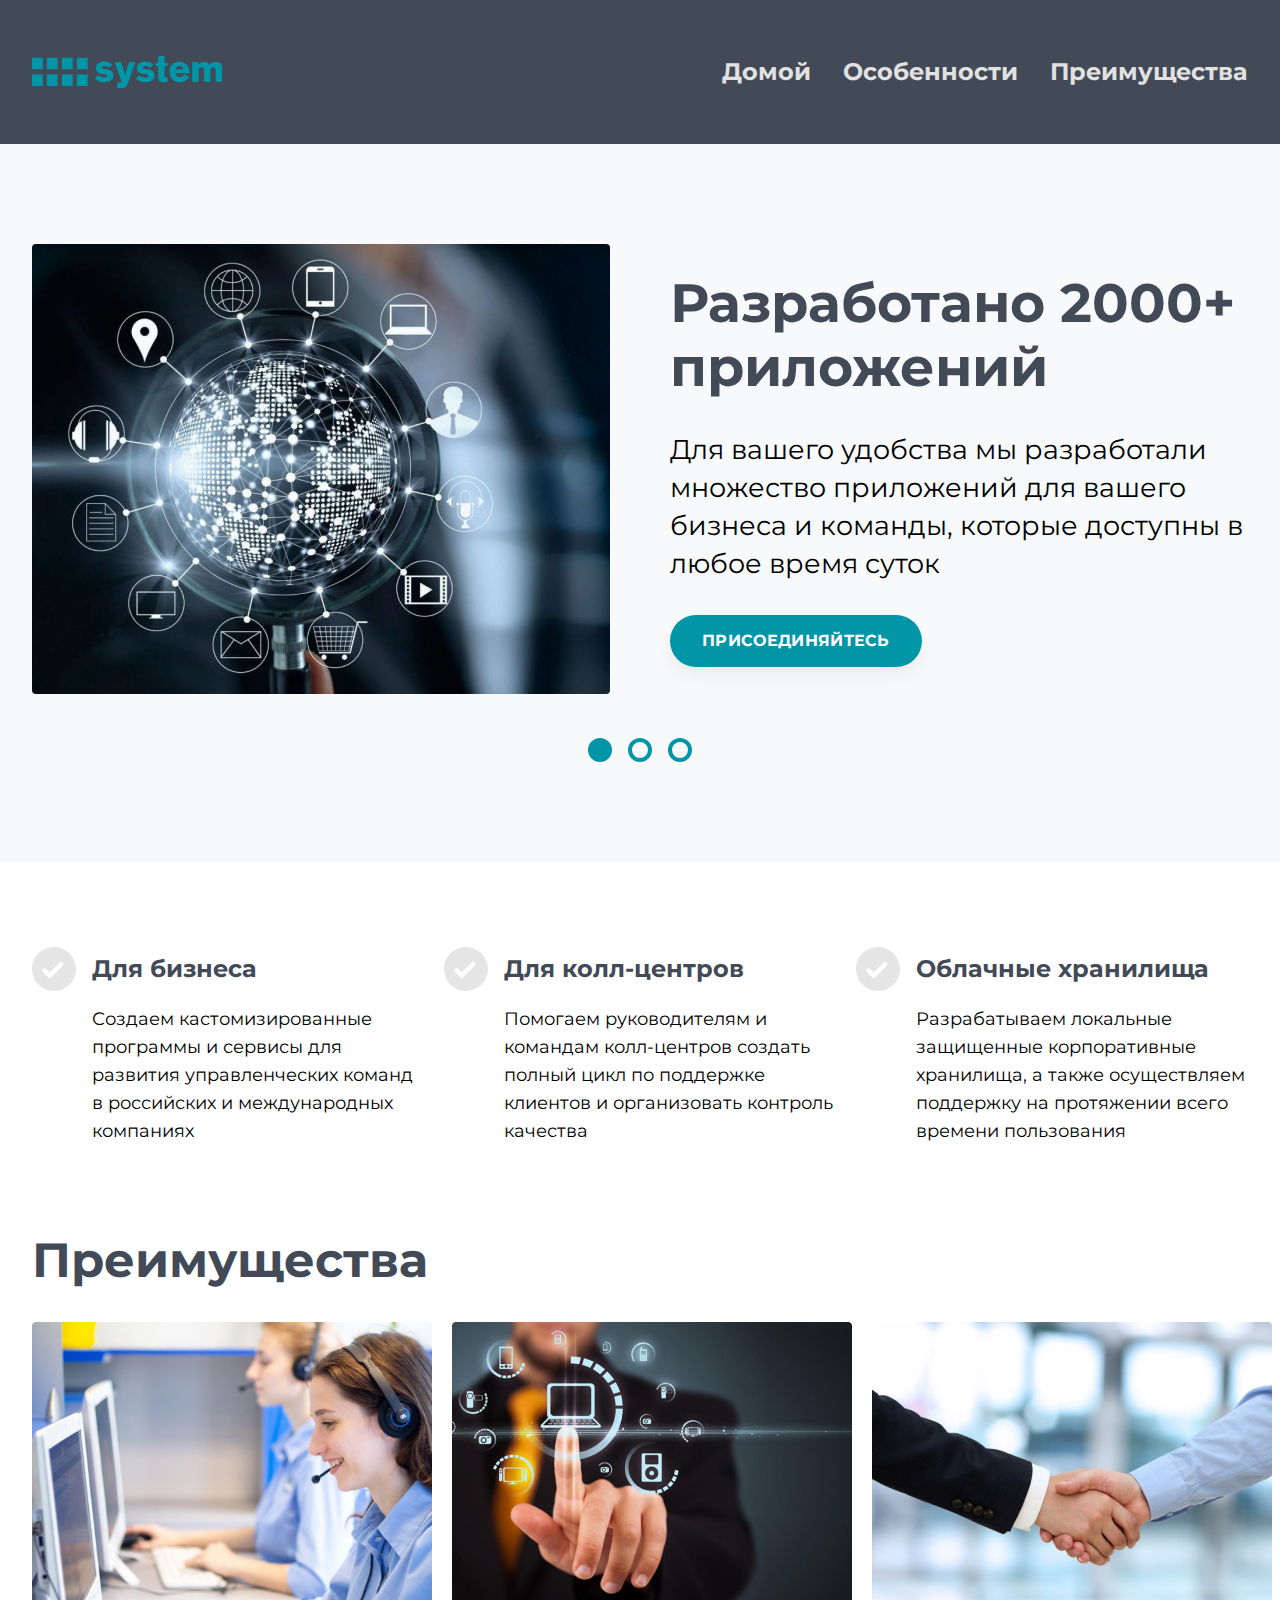
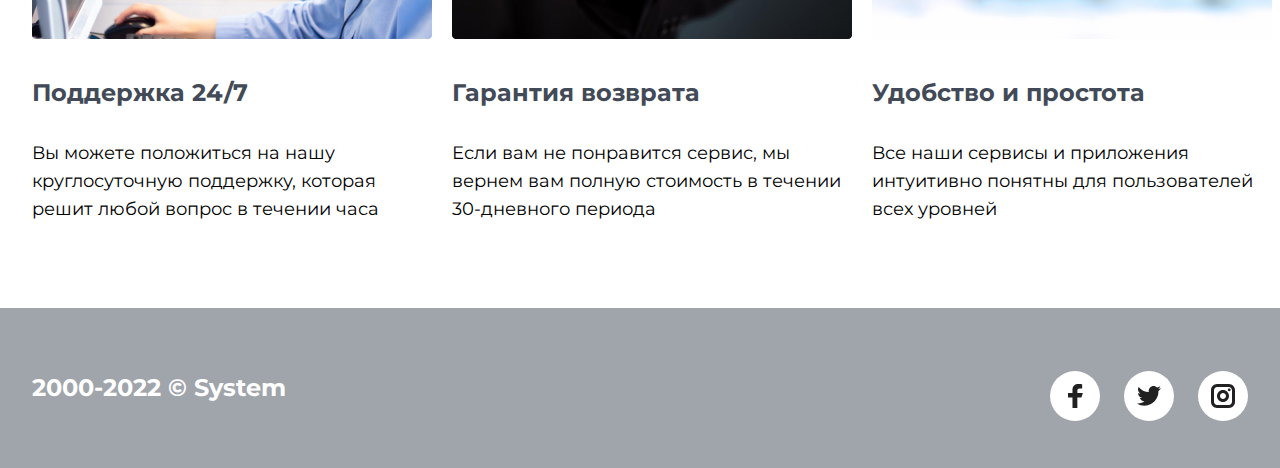
<file: index.html>
<!DOCTYPE html>
<html lang="en">
<head>
    <meta charset="UTF-8">
    <meta name="viewport" content="width=device-width, initial-scale=1">
    <meta name="discription" content="Study hard">

    <title>FE Intensive</title>

    <link rel="preconnect" href="https://fonts.googleapis.com">
    <link rel="preconnect" href="https://fonts.gstatic.com" crossorigin>
    <link href="https://fonts.googleapis.com/css2?family=Montserrat:wght@400;700&display=swap" rel="stylesheet">

    <link rel="stylesheet" href="reset.css">
    <link rel="stylesheet" href="style.css">
    
</head>
<body>
    <div class="app" id="app">
       <header class="app__header header">
        <div class="header__container container">
            <a href="/" class="header__logo">
                <img src="assets/Logo.svg" alt="SYSTEM" 
                width="190" height="32"
                class="header__logo">
            </a>
            <nav class="header_menu">
                <ul class="header_menu-list">
                    <li class="header__menu-item">
                        <a href="#app" class="header__menu-link">Домой</a>
                    </li>
                    <li class="header__menu-item">
                        <a href="#features" class="header__menu-link">Особенности</a>
                    </li>
                    <li class="header__menu-item">
                        <a href="#benefits" class="header__menu-link">Преимущества</a>
                    </li>
                </ul>
            </nav>
        </div>
       </header>
       <main class="app__main">
            <section class="hero">
                <div class="hero__conteiner container">
                    <div class="hero__content">
                        <figure class="hero__figure">
                            <img src="assets/hero_1.jpg" alt=""
                             class="hero__image"/>
                        </figure>
                        <div class="hero__text">
                            <h1 class="hero__title">
                                Разработано 2000+ приложений
                            </h1>
                            <div class="hero__subtitle">
                                Для вашего удобства мы разработали множество приложений для
                                вашего бизнеса и команды, которые доступны 
                                в любое время суток
                            </div>
                            <button class="hero__button">
                                Присоединяйтесь
                            </button>
                        </div>
                    </div>
                    <div class="hero__dots">
                        <span class="hero__dot active"></span>
                        <span class="hero__dot"></span>
                        <span class="hero__dot"></span>
                    </div>
                </div>
            </section>
            <section class="features" id="features">
                <div class="features__container container">
                    <div class="features__list">
                        <div class="features__item">
                            <img src="assets/Vector.svg" alt="check" width="44" height="44" class="features__item-icon"/>
                            <div class="features__item-content">
                                <h3 class="features__item-title">
                                    Для бизнеса
                                </h3>
                                <p class="features__item-caption">
                                    Создаем кастомизированные программы и сервисы
                                    для развития управленческих команд в российских и
                                    международных компаниях
                                </p>
                            </div>
                        </div>
                        <div class="features__item">
                            <img src="assets/Vector.svg" alt="check" width="44" height="44" class="features__item-icon"/>
                            <div class="features__item-content">
                                <h3 class="features__item-title">
                                    Для колл-центров
                                </h3>
                                <p class="features__item-caption">
                                    Помогаем руководителям и командам колл-центров создать полный цикл по поддержке клиентов и
                                    организовать контроль качества
                                </p>
                            </div>
                        </div>
                        <div class="features__item">
                            <img src="assets/Vector.svg" alt="check" width="44" height="44" class="features__item-icon"/>
                            <div class="features__item-content">
                                <h3 class="features__item-title">
                                    Облачные хранилища
                                </h3>
                                <p class="features__item-caption">
                                    Разрабатываем локальные защищенные
                                    корпоративные хранилища, а также осуществляем
                                    поддержку на протяжении всего времени
                                    пользования
                                </p>
                            </div>
                        </div>
                    </div>
                </div>      
            </section>
            <section class="benefits" id="benefits">
                <div class="benefits__container container">
                    <h2 class="benefits__title">
                        Преимущества
                    </h2>
                    <div class="benefits__list">
                        <div class="benefits__item">
                            <figure class="benefits__item-figure">
                                <img src="assets/Support.jpg" alt="support" class="benefits__item-img">
                            </figure>
                            <div class="benefits__item-content">
                                <div class="benefits__item-title">
                                    Поддержка 24/7
                                </div>
                                <div class="benefits__item-caption">
                                    Вы можете положиться на нашу круглосуточную
                                    поддержку, которая решит любой вопрос в течении часа
                                </div>
                            </div>
                        </div>

                        <div class="benefits__item">
                            <figure class="benefits__item-figure">
                                <img src="assets/Warranty.jpg" alt="warranty" class="benefits__item-img">
                            </figure>
                            <div class="benefits__item-content">
                                <div class="benefits__item-title">
                                    Гарантия возврата
                                </div>
                                <div class="benefits__item-caption">
                                    Если вам не понравится сервис, мы вернем вам
                                    полную стоимость в течении 30-дневного периода
                                </div>
                            </div>
                        </div>

                        <div class="benefits__item">
                            <figure class="benefits__item-figure">
                                <img src="assets/Simplicity.jpg" alt="simplicity" class="benefits__item-img">
                            </figure>
                            <div class="benefits__item-content">
                                <div class="benefits__item-title">
                                    Удобство и простота
                                </div>
                                <div class="benefits__item-caption">
                                    Все наши сервисы и приложения интуитивно понятны
                                    для пользователей всех уровней
                                </div>
                            </div>
                        </div>

                    </div>
                </div>
            </section>
       </main>
       <footer class="app__footer footer">
        <div class="footer__container container">
            <div class="footer__copyright">
                2000-2022 © System
            </div>
            <nav class = "footer__menu">
                <ul class = "footer__menu-list">
                    <li class="footer__menu-item">
                        <a href="/" class="footer__menu-link">
                            <img src="assets/social=facebook.svg" alt="SYSTEM" 
                            width="50" height="50"
                            class="footer__menu-link">
                        </a>
                    </li>
                    <li class="footer__menu-item">
                        <a href="/" class="footer__menu-link">
                            <img src="assets/social=twitter.svg" alt="SYSTEM" 
                            width="50" height="50"
                            class="footer__menu-link">
                        </a>
                    </li>
                    <li class="footer__menu-item">
                        <a href="/" class="footer__menu-link">
                            <img src="assets/social=instagram.svg" alt="SYSTEM" 
                            width="50" height="50"
                            class="footer__menu-link">
                        </a>
                    </li>
                </ul>
            </nav>
        </div>
       </footer> 
    </div>
    <script type="text/javascript" src="main.js"></script>
</body>
</html>
</file>
<file: style.css>
*{
    box-sizing: border-box;
}

html, body {
    font-family: 'Montserrat', sans-serif;
    color:#000000;    
    background: #FFFFFF;
}

/* div {
    width: 300px;
    height: 300px;
    padding: 30px;
    margin: 40px;
    border: 20px solid yellowgreen;
    background: burlywood;
} */

img {
    display: block;
    max-width: 100%;
    height: auto;
}

section {
    margin-bottom:85px;
}

p {
    font-size: 18px;
    line-height: 28px;
}

/* div {
    margin: 20px;
    width: 200px;
    height: 200px;
    background: green;
}

.bg-red {
    background: red;
} */

.container{
    padding: 0 100px;
    margin: 0 auto;
    width: 100%;
    max-width: 1440px;
}

@media (max-width: 1440px) {
    .container{
        padding: 0 32px;
    }    
}

@media (max-width: 768px) {
    .container{
        padding: 0 16px;
    }    

}

.header {
    background: #424A57;
    padding: 50px 0;
}

.header__container{
    display: flex;/*чтобы в линеечку выстроить*/
    justify-content: space-between; /*выравнивание по разным сторонам*/
    align-items: center; /*выравнивание по вертикали*/
}

.header__logo {
    flex-shrink: 0; /*чтобы логотип не сжимался при изменении размера*/
}

.header_menu-list {
    display: flex;
}

.header__menu-link {
    margin-left: 32px;/*расстояние между надписями домой особенности преимущества*/
    font-weight: 700;
    font-size: 24px;
    line-height: 44px;
    color: #E1E1E1;
    text-decoration: none;/*убираем подчеркивание*/
    transition: color 0.15s;
}

/*хочу, чтобы при наведении на ссылку она меняла цвет*/
.header__menu-link:hover {
    color: #0096A7;
}

.footer{
    padding: 47px 0;
    background: rgba(66, 74, 87, 0.5);
}

.footer__container {
    display: flex;/*чтобы в линеечку выстроить*/
    justify-content: space-between; /*выравнивание по разным сторонам*/
    align-items: center; /*выравнивание по вертикали*/
}

.footer__copyright {
    font-weight: 700;
    font-size: 24px;
    line-height: 44px;
    color: #FFFFFF;
}

.footer__logo {
    flex-shrink: 0; /*чтобы логотип не сжимался при изменении размера*/
}

.footer__menu-list {
    display: flex; /*чтобы иконки выстроились в ряд*/
}

.footer__menu-link {
    margin-left: 24px;/*расстояние между надписями домой особенности преимущества*/
}

.hero {
    padding: 100px 0;
    background: rgba(246, 248, 251, 0.9);
}

.hero__content {
    display: flex;
    align-items: center;
}

.hero__figure {
    width: 50%;
    height: 450px;
    margin-right: 60px;
    background: #D9D9D9;
    border-radius: 4px;
}

.hero__image {
   width: 100%;
   height: 100%;
   object-fit: cover;
   border-radius: 4px;
}

.hero__text {
    width: 50%;
}

.hero__title {
    font-weight: 700;
    font-size: 54px;
    line-height: 64px;
    color: #424A57;
    margin-bottom: 32px;
}

.hero__subtitle {
    font-size: 27px;
    line-height: 38px;
}

.hero__button {
    display: inline-flex;
    
    box-shadow: 0px 8px 16px rgba(0, 0, 0, 0.06);
    border-radius: 50px;
    margin-top: 32px;
    justify-content: center;
    align-items: center;    
    padding: 16px 32px;
    border: none;

    font-family: inherit;
    font-weight: 700;
    font-size: 16px;
    line-height: 20px;
    letter-spacing: 0.02em;
    text-transform: uppercase;

    color: #FFFFFF;
    
    background-color: #0096A7;
    cursor: pointer;
    transition: background-color 0.15s;
}

.hero__button:hover{
    background-color: #02c6dc;
}

.hero__button:active {
    background-color: rgb(1,90,100);
}

.hero__dots {
    display: flex;
    justify-content: center;
    margin-top: 44px;
}

.hero__dot {
    margin: 0 8px;
    width: 24px;
    height: 24px;
    border-radius: 50%;/*кружок*/
    border: 4px solid #0096A7;
    cursor: pointer;
    transition: background-color 0.15s;
}

/*при наведении и когда точка активна - выделяем цветом*/
.hero__dot.active,
.hero__dot:hover {
    background-color: #0096A7;
}


@media (max-width: 1024px) {
    .hero {
        padding: 64px 0;
    }  

    .hero__content{
        display: block;
    } 

    .hero__figure{
        width: auto;
        margin-right: 0;
        margin-bottom: 32px;
    }

    .hero__text{
        width: auto;
    }
}

@media (max-width: 768px) {
    .hero__content{
        text-align: center;
    }

    .hero__figure{
        margin-left: -16px;
        margin-right: -16px;
    }

    .hero__title {
        font-size: 36px;
        line-height: 44px;
        margin-bottom: 18px;
    }
    
    .hero__subtitle {
        font-size: 16px;
        line-height: 24px;
    }


}

.features__list {
    display: flex;
    align-items: flex-start;/*выравнивание по верхнему краю*/
}

.features__item {
    width: calc(100%/3);/*каждый item по 1/3*/
    display: flex;
    align-items: flex-start;
}

.features__item + .features__item {
    margin-left: 20px;
}

/*чтобы иконка не сжималась*/
.features__item-icon {
    flex-shrink: 0;
    margin-right: 16px;
}

.features__item-title{
    margin-bottom: 14px;
    font-weight: 700;
    font-size: 24px;
    line-height: 44px;
    color: #424A57;
}

.benefits__title {
    margin-bottom: 32px;
    font-weight: 700;
    font-size: 48px;
    line-height: 60px;
    color: #424A57;
}

.benefits__list {
    display: flex;
    align-items: flex-start;
}

.benefits__item {
    width: calc(100%/3);
}

.benefits__item + .benefits__item{
    margin-left: 20px;
}

.benefits__item-figure {
    margin-bottom: 32px;
    width: 400px;
    height: 317px;
    border-radius: 4px;
}

.benefit__item-img {
    width: 100%;
    height: 100%;
    object-fit: cover;
    border-radius: 4px;
 }

.benefits__item-title{
    font-weight: 700;
    font-size: 24px;
    line-height: 44px;
    color: #424A57;
    margin-bottom: 24px;
}

.benefits__item-caption {
    font-weight: 400;
    font-size: 18px;
    line-height: 28px;
}
</file>
